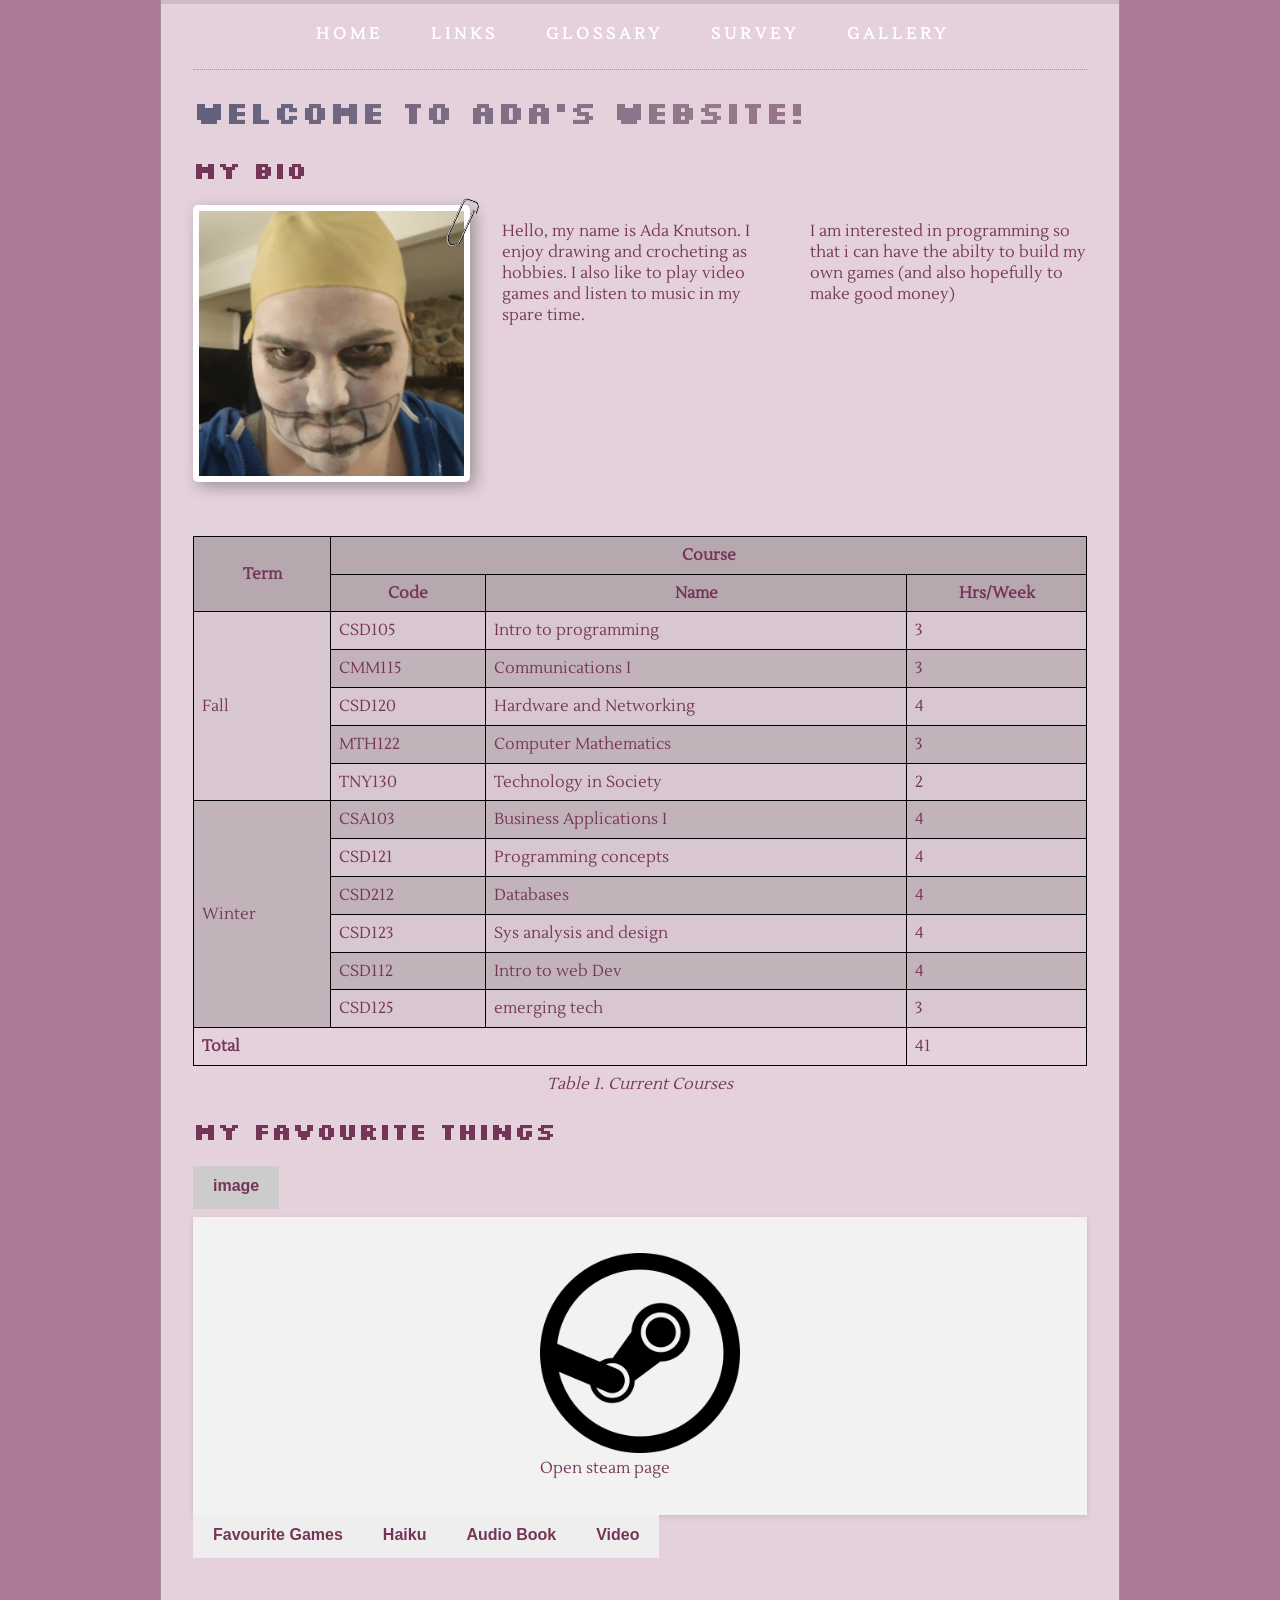
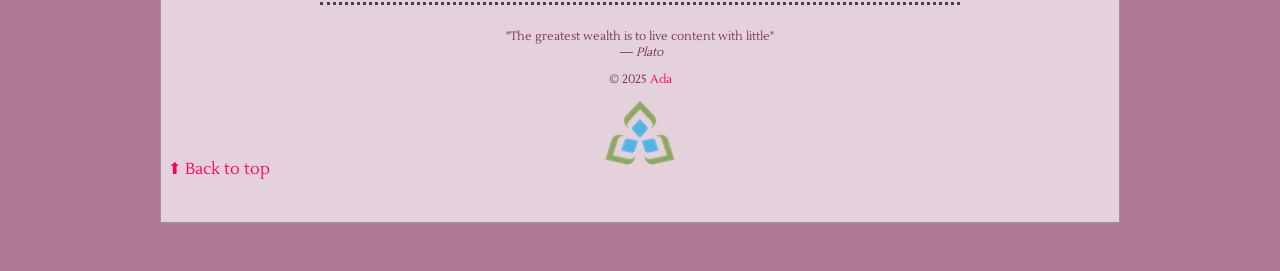
<file: site/index.html>
<!DOCTYPE html>
<html>

<head>
    <link rel="icon" type="image/x-icon" href="images/favicon.ico">



    <meta charset="utf-8">
    <meta name="author" content="Ada">
    <title>Lab 1 - Getting Started</title>

    <meta name="author" content="Ada">
    <meta name="description" content="Webpage for lab 2 CSD122!!">
    <html lang="en">

    <link rel="stylesheet" href="styles/normalize.css">
    <link rel="stylesheet" href="styles/main.css">

    <link rel="preconnect" href="https://fonts.googleapis.com">
    <link rel="preconnect" href="https://fonts.gstatic.com" crossorigin>
    <link href="https://fonts.googleapis.com/css2?family=Lustria&display=swap" rel="stylesheet">

    <link rel="preconnect" href="https://fonts.googleapis.com">
    <link rel="preconnect" href="https://fonts.gstatic.com" crossorigin>
    <link href="https://fonts.googleapis.com/css2?family=Lustria&family=Silkscreen:wght@400;700&display=swap"
        rel="stylesheet">

    <meta name="viewport" content="width=device-width, initial-scale=1.0">


</head>

<body>
    <div class="width-wrap">
        <header id="top">
            <nav>
                <input type="checkbox" id="menu-toggle">
                <label for="menu-toggle" class="sandwich-icon"></label>
                <ul>
                    <li><a href="index.html">Home</a></li>
                    <li><a href="links.html">Links</a></li>
                    <li><a href="glossary.html">Glossary</a></li>
                    <li><a href="survey.html">Survey</a></li>
                    <li><a href="gallery.html">Gallery</a></li>
                </ul>
            </nav>
        </header>
        <main>
            <h1> Welcome to Ada's Website!</h1>
            <h2>My Bio</h2>
            <div class="bio">

                <a href="images/Untitled57_20250206110727.png" target="_blank" class="selfie-container">
                    <picture>
                        <source srcset="images/Untitled58_20250206115619.png" media="(max-width: 500px)">
                        <img src="images/Untitled59_20250206115708.png" alt="A picture of me">
                    </picture>
                    <img src="images/paperclip.png" alt="Paperclip" class="paperclip">
                </a>
                <p>
                    Hello, my name is Ada Knutson. I enjoy drawing and crocheting as hobbies. I also like to play video
                    games and listen to music in my spare time.
                </p>
                <p>I am interested in programming so that i can have the abilty to build my own games (and also
                    hopefully to
                    make good money) </p>
                <table>
                    <caption>Table 1. Current Courses</caption>
                    <thead>
                        <tr>
                            <th rowspan="2">Term</th>
                            <th colspan="3">Course</th>
                        </tr>
                        <tr>
                            <th>Code</th>
                            <th>Name</th>
                            <th>Hrs/Week</th>
                        </tr>
                    </thead>
                    <tbody>
                        <tr>
                            <td rowspan="5">Fall</td>
                            <td>CSD105</td>
                            <td>Intro to programming</td>
                            <td>3</td>
                        </tr>
                        <tr>
                            <td>CMM115</td>
                            <td>Communications I</td>
                            <td>3</td>
                        </tr>
                        <tr>
                            <td>CSD120</td>
                            <td>Hardware and Networking</td>
                            <td>4</td>
                        </tr>

                        <tr>
                            <td>MTH122</td>
                            <td>Computer Mathematics</td>
                            <td>3</td>
                        </tr>
                        <tr>
                            <td>TNY130</td>
                            <td>Technology in Society</td>
                            <td>2</td>
                        </tr>
                        <tr>
                            <td rowspan="6">Winter</td>
                            <td>CSA103</td>
                            <td>Business Applications I</td>
                            <td>4</td>
                        </tr>
                        <tr>
                            <td>CSD121</td>
                            <td>Programming concepts</td>
                            <td>4</td>
                        </tr>
                        <tr>
                            <td>CSD212</td>
                            <td>Databases</td>
                            <td>4</td>
                        </tr>
                        <tr>
                            <td>CSD123</td>
                            <td>Sys analysis and design</td>
                            <td>4</td>
                        </tr>
                        <tr>
                            <td>CSD112</td>
                            <td>Intro to web Dev</td>
                            <td>4</td>
                        </tr>
                        <tr>
                            <td>CSD125</td>
                            <td>emerging tech</td>
                            <td>3</td>
                        </tr>
                    </tbody>
                    <tfoot>
                        <tr>
                            <td colspan="3"><strong>Total</strong></td>
                            <td>41</td>
                        </tr>
                    </tfoot>
                </table>
            </div>



            <h2>My Favourite things</h2>
            <div class="favourites">

                <input type="radio" name="tabset" id="tab1" checked>
                <label for="tab1">image</label>
                <div id="tab1">
                    <figure>
                        <a href=https://store.steampowered.com/ target="_blank">
                            <img src="images/Steam-Logo-PNG.png" alt="Steam logo" width="200" height="200">
                        </a>
                        <figcaption> Open steam page </figcaption>
                    </figure>
                </div>

                <input type="radio" name="tabset" id="tab2">
                <label for="tab2">Favourite Games</label>
                <div>
                    <h3>Favourite games:</h3>
                    <ol>
                        <li> Red Dead Redemtion 2</li>
                        <li> The Last of us (Part 1)</li>
                        <li> Valorant</li>
                    </ol>
                </div>
                <input type="radio" name="tabset" id="tab3">
                <label for="tab3">Haiku</label>

                <div>
                    <p>
                        I write, erase, rewrite <br>
                        Erase again, and then<br>
                        A poppy blooms.<br>
                        <cite> By <span class="author">Katsushika Hokusai</span></cite>
                    </p>
                </div>
                <input type="radio" name="tabset" id="tab4">
                <label for="tab4">Audio Book</label>
                <div>

                    <h3> Public Domain Audiobook</h3>
                    <audio controls>
                        <source
                            src="https://www.archive.org/download/gentlemenpreferblondes_2201_librivox/gentlemenpreferblondes_01_loos_128kb.mp3"
                            type="audio/mpeg">
                        Your browser does not support the audio element.
                        <a href="https://www.archive.org/download/gentlemenpreferblondes_2201_librivox/gentlemenpreferblondes_2201_librivox_64kb_mp3.zip"
                            download> Click here to download the audio book (zip) </a>
                    </audio>
                </div>

                <input type="radio" name="tabset" id="tab5">
                <label for="tab5">Video</label>
                <div>
                    <h3>YouTube Video</h3>
                    <div>
                        <iframe width="560" height="315"
                            src="https://www.youtube.com/embed/3TspnI57LxU?si=n8nRsFxuAabAILiA"
                            title="YouTube video player" frameborder="0"
                            allow="accelerometer; autoplay; clipboard-write; encrypted-media; gyroscope; picture-in-picture; web-share"
                            referrerpolicy="strict-origin-when-cross-origin" allowfullscreen>
                        </iframe>
                    </div>

                </div>


        </main>
        <footer>
            <hr>
            <blockquote>
                "The greatest wealth is to live content with little"
                <br>
                <cite>— <span class="author">Plato</span></cite>
            </blockquote>

            <!-- Found me! -->

            <p> &copy; 2025 <a href="mailto:23027138@saultcollege.ca?subject=Message from CSD112 website">Ada</a></p>

            <picture>
                <source srcset="images/sc-logo/sc-logo.png" type="" image/svg+xml">
                <img scr="images/sc-logo/sc-logo.png"
                    srcset="images/sc-logo/sc-logo.png@1.5x.png 1.5x, images/sc-logo/sc-logo.png@2x.png 2x"
                    alt="Sault College Logo" width="70">

            </picture>
        </footer>
        <a href="#top" class="back-to-top">⬆ Back to top</a>
    </div>
</body>

</html>
</file>
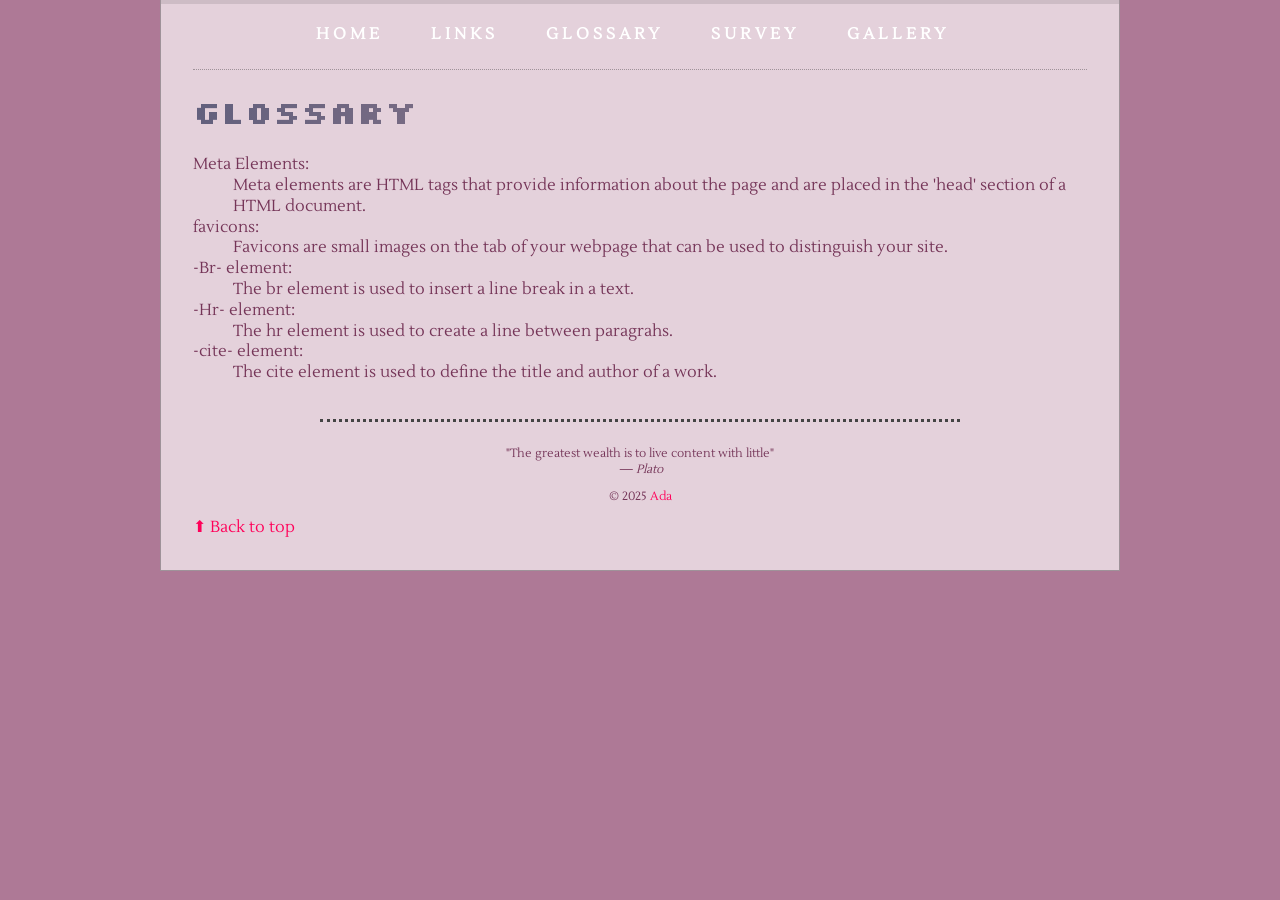
<file: site/glossary.html>
<!DOCTYPE html>
<html>

<head>
    <link rel="icon" type="image/x-icon" href="images/favicon.ico">


    <meta charset="utf-8">
    <meta name="author" content="Ada">
    <title>Lab 1 - Getting Started</title>

    <meta name="author" content="Ada">
    <meta name="description" content="Webpage for lab 2 CSD122!!">
    <html lang="en">

    <link rel="stylesheet" href="styles/normalize.css">
    <link rel="stylesheet" href="styles/main.css">

    <link rel="preconnect" href="https://fonts.googleapis.com">
    <link rel="preconnect" href="https://fonts.gstatic.com" crossorigin>
    <link href="https://fonts.googleapis.com/css2?family=Lustria&display=swap" rel="stylesheet">

    <link rel="preconnect" href="https://fonts.googleapis.com">
    <link rel="preconnect" href="https://fonts.gstatic.com" crossorigin>
    <link href="https://fonts.googleapis.com/css2?family=Lustria&family=Silkscreen:wght@400;700&display=swap"
        rel="stylesheet">
    <meta name="viewport" content="width=device-width, initial-scale=1.0">


</head>

<body>
    <div class="width-wrap">
        <header id="top">
            <nav>
                <input type="checkbox" id="menu-toggle">
                <label for="menu-toggle" class="sandwich-icon"></label>
                <ul>
                    <li><a href="index.html">Home</a></li>
                    <li><a href="links.html">Links</a></li>
                    <li><a href="glossary.html">Glossary</a></li>
                    <li><a href="survey.html">Survey</a></li>
                    <li><a href="gallery.html">Gallery</a></li>
                </ul>
            </nav>
        </header>
        <main>
            <h1>Glossary</h1>
            <dl>
                <dt>Meta Elements</dt>
                <dd>Meta elements are HTML tags that provide information about the page and are placed in the 'head'
                    section of a HTML document.</dd>
                <dt>favicons</dt>
                <dd>Favicons are small images on the tab of your webpage that can be used to distinguish your site.</dd>
                <dt> -Br- element</dt>
                <dd>The br element is used to insert a line break in a text.</dd>
                <dt> -Hr- element</dt>
                <dd>The hr element is used to create a line between paragrahs.</dd>
                <dt> -cite- element</dt>
                <dd>The cite element is used to define the title and author of a work.</dd>

            </dl>
        </main>
        <footer>
            <hr>
            <blockquote>
                "The greatest wealth is to live content with little"
                <br>
                <cite>— <span class="author">Plato</span></cite>
            </blockquote>

            <!-- Found me! -->

            <p> &copy; 2025 <a href="mailto:23027138@saultcollege.ca?subject=Message from CSD122 website">Ada</a></p>
        </footer>
        <a href="#top" title="Back to top">⬆ Back to top</a>
    </div>
</body>

</html>
</file>
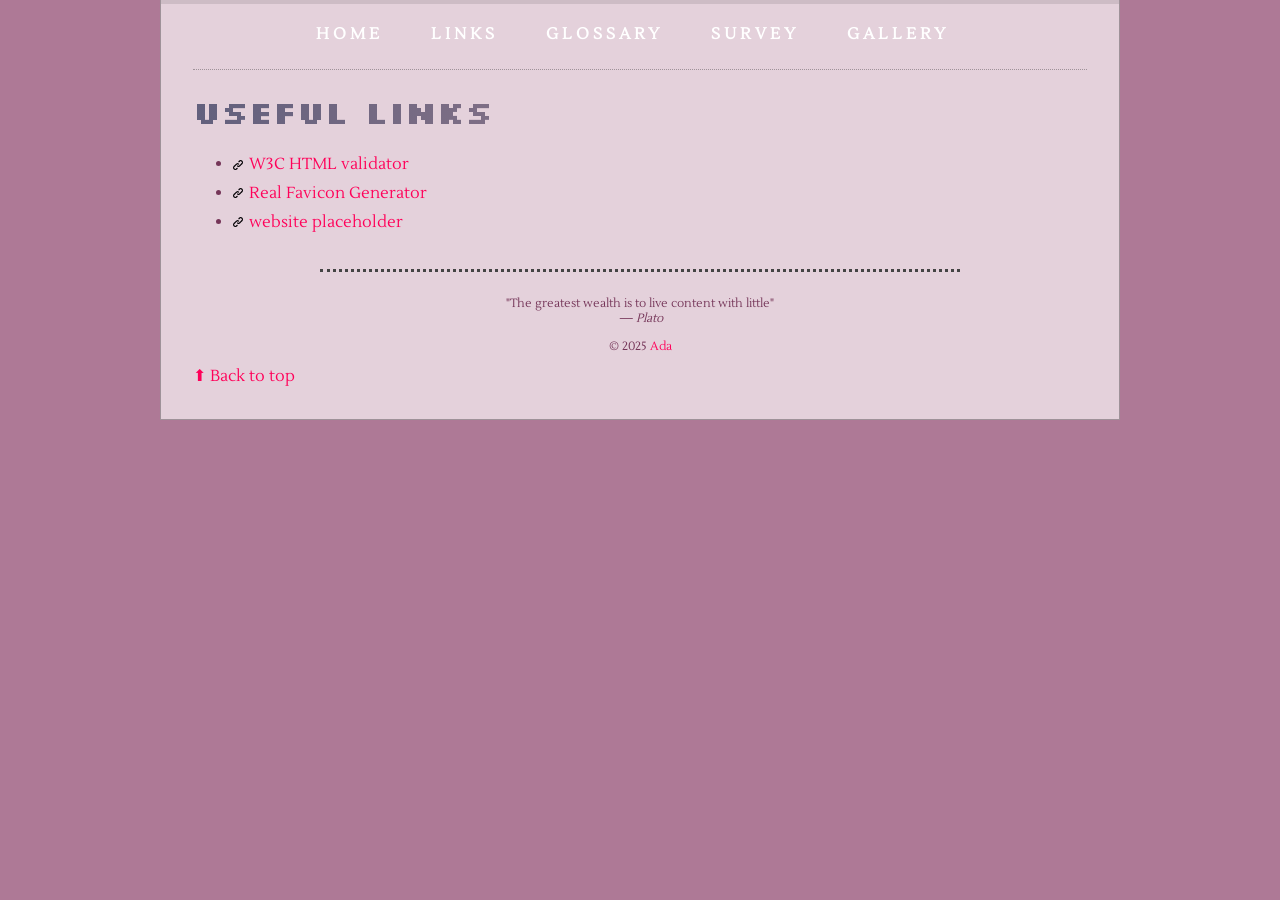
<file: site/links.html>
<!DOCTYPE html>
<html>

<head>
    <link rel="icon" type="image/x-icon" href="images/favicon.ico">



    <meta charset="utf-8">
    <meta name="author" content="Ada">
    <title>Lab 1 - Getting Started</title>

    <meta name="author" content="Ada">
    <meta name="description" content="Webpage for lab 2 CSD122!!">
    <html lang="en">

    <link rel="stylesheet" href="styles/normalize.css">
    <link rel="stylesheet" href="styles/main.css">

    <link rel="preconnect" href="https://fonts.googleapis.com">
    <link rel="preconnect" href="https://fonts.gstatic.com" crossorigin>
    <link href="https://fonts.googleapis.com/css2?family=Lustria&display=swap" rel="stylesheet">

    <link rel="preconnect" href="https://fonts.googleapis.com">
    <link rel="preconnect" href="https://fonts.gstatic.com" crossorigin>
    <link href="https://fonts.googleapis.com/css2?family=Lustria&family=Silkscreen:wght@400;700&display=swap"
        rel="stylesheet">

    <style>
        ui.useful-links {
            list-style: none;
            margin: 0;
            padding-left: 1em;
        }

        ul.useful-links li {
            padding-left: 1em;
            background-image: url("images/link.png");
            background-size: 10px 10px;
            background-repeat: no-repeat;
            background-position: left center;
            margin-bottom: 0.5em;

        }
    </style>

    <meta name="viewport" content="width=device-width, initial-scale=1.0">

</head>

<body>
    <div class="width-wrap">
        <header id="top">
            <nav>
                <input type="checkbox" id="menu-toggle">
                <label for="menu-toggle" class="sandwich-icon"></label>
                <ul>
                    <li><a href="index.html">Home</a></li>
                    <li><a href="links.html">Links</a></li>
                    <li><a href="glossary.html">Glossary</a></li>
                    <li><a href="survey.html">Survey</a></li>
                    <li><a href="gallery.html">Gallery</a></li>
                </ul>
            </nav>
        </header>
        <main>

            <h1>Useful links</h1>
            <ul class="useful-links">
                <li>
                    <a href="https://validator.w3.org/" title="Check your HTML for errors" target="_blank">
                        W3C HTML validator
                    </a>
                </li>
                <li>
                    <a href="https://realfavicongenerator.net/" title="Generate favicons for your website"
                        target="_blank">
                        Real Favicon Generator
                    </a>
                </li>
                <li>
                    <a href="https://placeholder.com/" title="placeholder tool" target="_blank">
                        website placeholder
                    </a>
                </li>
            </ul>
        </main>
        <footer>
            <hr>
            <blockquote>
                "The greatest wealth is to live content with little"
                <br>
                <cite>— <span class="author">Plato</span></cite>
            </blockquote>

            <!-- Found me! -->

            <p> &copy; 2025 <a href="mailto:23027138@saultcollege.ca?subject=Message from CSD122 website">Ada</a></p>
        </footer>
        <a href="#top" title="Back to top">⬆ Back to top</a>
    </div>
</body>

</html>
</file>
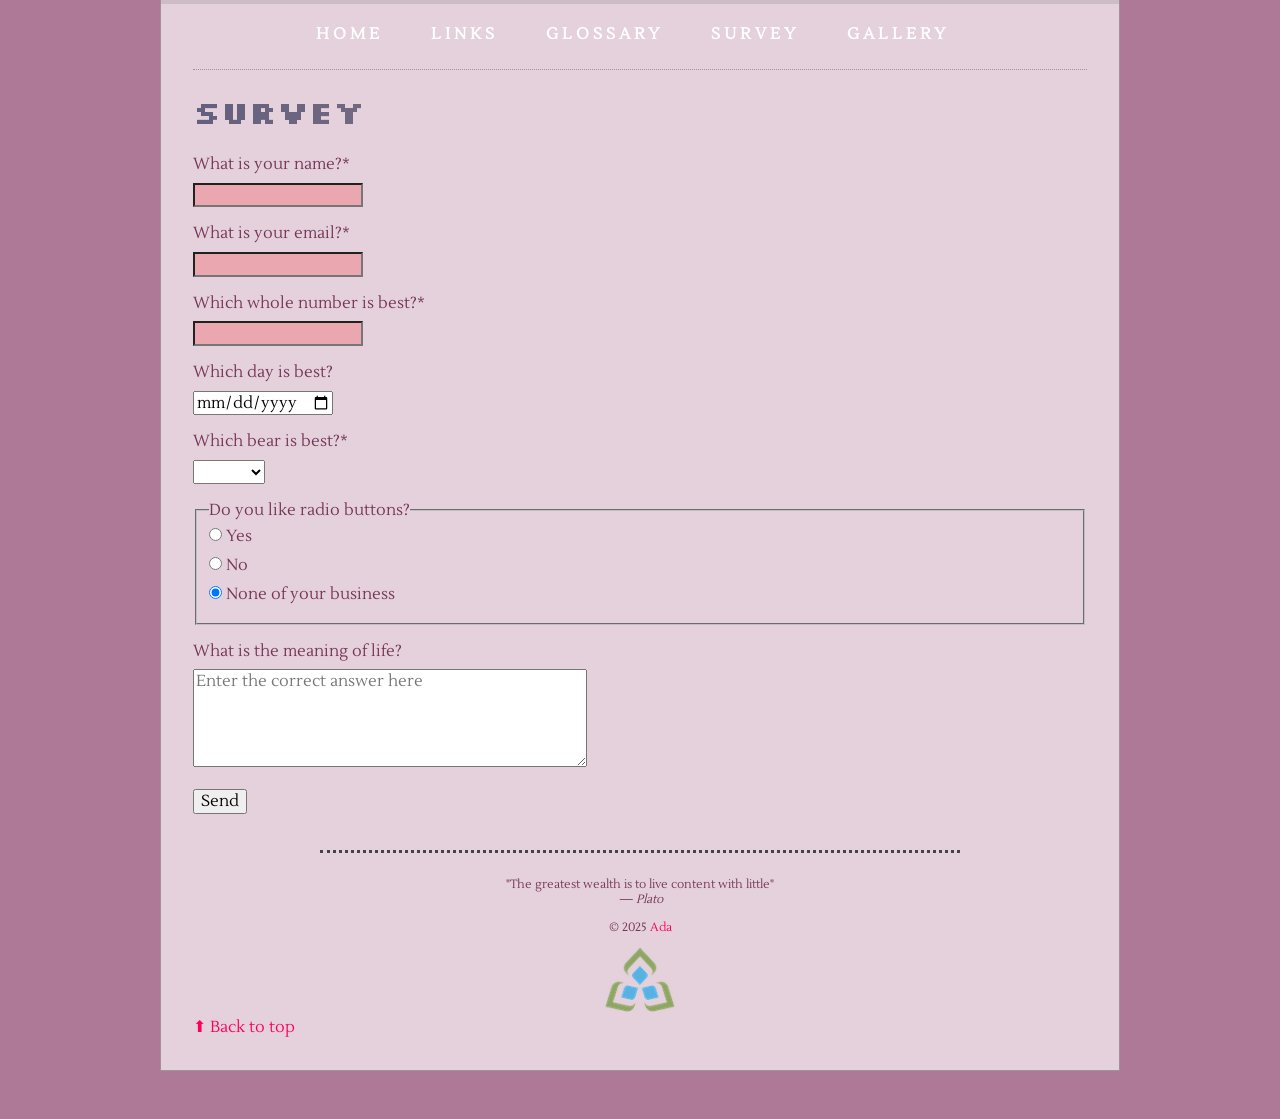
<file: site/survey.html>
<!DOCTYPE html>
<html>

<head>
    <link rel="icon" type="image/x-icon" href="images/favicon.ico">



    <meta charset="utf-8">
    <meta name="author" content="Ada">
    <title>Lab 1 - Getting Started</title>

    <meta name="author" content="Ada">
    <meta name="description" content="Webpage for lab 2 CSD122!!">
    <html lang="en">

    <link rel="stylesheet" href="styles/normalize.css">
    <link rel="stylesheet" href="styles/main.css">

    <link rel="preconnect" href="https://fonts.googleapis.com">
    <link rel="preconnect" href="https://fonts.gstatic.com" crossorigin>
    <link href="https://fonts.googleapis.com/css2?family=Lustria&display=swap" rel="stylesheet">

    <link rel="preconnect" href="https://fonts.googleapis.com">
    <link rel="preconnect" href="https://fonts.gstatic.com" crossorigin>
    <link href="https://fonts.googleapis.com/css2?family=Lustria&family=Silkscreen:wght@400;700&display=swap"
        rel="stylesheet">

    <meta name="viewport" content="width=device-width, initial-scale=1.0">

</head>

<body>
    <div class="width-wrap">
        <header id="top">
            <nav>
                <input type="checkbox" id="menu-toggle">
                <label for="menu-toggle" class="sandwich-icon"></label>
                <ul>
                    <li><a href="index.html">Home</a></li>
                    <li><a href="links.html">Links</a></li>
                    <li><a href="glossary.html">Glossary</a></li>
                    <li><a href="survey.html">Survey</a></li>
                    <li><a href="gallery.html">Gallery</a></li>
                </ul>
            </nav>
        </header>
        <main>
            <div>
                <h1>Survey</h1>
                <form action="https://formspree.io/f/xyzeywvy" method="post">

                    <p>
                        <label for="name_field">What is your name?<span>*</span></label>
                        <input type="text" id="name_field" name="name_field" required>
                    </p>

                    <p>
                        <label for="email_field">What is your email?<span>*</span></label>
                        <input type="email" id="email_field" name="email_field" required>
                    </p>

                    <p>
                        <label for="best_whole_number">Which whole number is best?<span>*</span></label>
                        <input type="number" id="best_whole_number" name="best_whole_number" min="1" required>
                    </p>

                    <p>
                        <label for="best_day">Which day is best?</label>
                        <input type="date" id="best_day" name="best_day">
                    </p>

                    <p>
                        <label for="best_bear">Which bear is best?<span>*</span></label>
                        <select id="best_bear" name="best_bear" required>
                            <option value="">&nbsp;</option>
                            <option value="Black">Black</option>
                            <option value="Brown">Brown</option>
                            <option value="Care">Care</option>
                            <option value="Panda">Panda</option>
                            <option value="Polar">Polar</option>
                            <option value="Teddy">Teddy</option>
                        </select>
                    </p>

                    <fieldset>
                        <legend>Do you like radio buttons?</legend>
                        <ul>
                            <li>
                                <label>
                                    <input type="radio" name="enjoys_radio_buttons" value="yes"> Yes
                                </label>
                            </li>
                            <li>
                                <label>
                                    <input type="radio" name="enjoys_radio_buttons" value="no"> No
                                </label>
                            </li>
                            <li>
                                <label>
                                    <input type="radio" name="enjoys_radio_buttons" value="?" checked> None of your
                                    business
                                </label>
                            </li>
                        </ul>
                    </fieldset>

                    <p>
                        <label for="life_meaning">What is the meaning of life?</label>
                        <textarea id="life_meaning" name="life_meaning" rows="5" cols="50"
                            placeholder="Enter the correct answer here"></textarea>
                    </p>

                    <p>
                        <button type="submit">Send</button>
                    </p>
                </form>

            </div>

        </main>
        <footer>
            <hr>
            <blockquote>
                "The greatest wealth is to live content with little"
                <br>
                <cite>— <span class="author">Plato</span></cite>
            </blockquote>

            <!-- Found me! -->

            <p> &copy; 2025 <a href="mailto:23027138@saultcollege.ca?subject=Message from CSD112 website">Ada</a></p>

            <picture>
                <source srcset="images/sc-logo/sc-logo.png" type="" image/svg+xml">
                <img scr="images/sc-logo/sc-logo.png"
                    srcset="images/sc-logo/sc-logo.png@1.5x.png 1.5x, images/sc-logo/sc-logo.png@2x.png 2x"
                    alt="Sault College Logo" width="70">

            </picture>
        </footer>
        <a href="#top" title="Back to top">⬆ Back to top</a>
    </div>
</body>

</html>
</file>
<file: site/styles/main.css>
* {
  box-sizing: border-box;
}

.width-wrap {
  max-width: 960px;
  margin: 0 auto;
  overflow: hidden;
  padding: 0 2em 2em;
  border: 1px solid rgba(0, 0, 0, 0.3);
  border-top: none;
  margin-bottom: 3em;
}

footer {
  font-size: 75%;
  text-align: center;
}

footer hr {
  width: 50vw;
  min-width: 300px;
  max-width: 890px;
  margin: 3em auto 2em;
  border: none;
  border-bottom: 3px dotted #444;
}

footer a.back-to-top {
  text-shadow: 2px 2px 5px rgba(0, 0, 0, 0.5);
}

footer a.back-to-top:hover {
  text-decoration: none;
}

dt::after {
  content: ":";
  /* Adds a colon after each term */
}

body {
  background-color: #AE7996;
  /* Light gray background */
  color: #753558;
  /* Dark gray text */
}

.width-wrap {
  background-color: #E4D1DB;

}

h1,
h2,
h3 {
  color: #753558;
  /* Dark blue for headings */
}

h1 {
  background: rgb(98, 96, 125);
  background: linear-gradient(90deg,
      rgba(98, 96, 125, 1) 0%,
      rgba(147, 121, 140, 1) 58%,
      rgb(160, 96, 128) 100%);
  -webkit-background-clip: text;
  background-clip: text;
  color: transparent;

}

a {

  text-decoration: none;
  color: #ff0059;
  /* Light blue for links */
}

a:hover {
  text-decoration: underline;
  color: #d396fb;

}

header a {
  color: #CCA7BC;
  /* White links in header */
}

::selection {
  background-color: #f29ce1;
  color: rgb(47, 40, 56);
}

header {
  border-top: 4px solid rgba(0, 0, 0, 0.1);
  margin-left: -2em;
  margin-right: -2em;
}

header nav {
  border-bottom: 1px dotted rgba(0, 0, 0, 0.3);
  margin-left: 2em;
  margin-right: 2em;
  padding-bottom: 0.5em;
}

header nav ul {
  margin: 0;
  padding: 0;
  list-style: none;
  display: flex;
  justify-content: center;
}

header nav ul li {

  margin-right: 1em;
}

header nav ul li a {
  display: inline-block;
  padding: 1em;
  text-decoration: none;
  color: #ffffff;
  border-top: 4px solid transparent;
}

header nav ul li a:hover {
  background-color: rgba(255, 255, 255, 0.2);
  border-top-color: 4px #b46fa8;
}

table th,
table td {
  padding: 0.3em 1em;
}

thead th,
tfoot th,
tbody th {
  background-color: rgba(0, 0, 0, 0.2);
}

tbody td {
  background-color: rgba(0, 0, 0, 0.05);
}

tbody tr:nth-child(even) td {
  background-color: rgba(0, 0, 0, 0.15);
}

table {
  width: 100%;
  max-width: 100%;
  border-collapse: collapse;
  overflow-x: auto;
}

label {
  display: block;
  margin-bottom: 0.5em;
}

input[type="checkbox"]+label,
input[type="radio"]+label {
  display: inline;
  vertical-align: middle;
}

input[type="submit"] {
  border: none;
  padding: 1em 3em;
  background-color: #804570;
  color: white;
  font-size: 1em;
  cursor: pointer;
}

input[type="submit"]:hover {
  background-color: #47113e;
}

input:invalid {
  background-color: rgba(255, 0, 0, 0.2);

}

body {
  font-family: 'Lustria', serif;
  line-height: 1.3;
  /* Improves readability */
}

/* Apply Silkscreen to all headings */
h1,
h2,
h3,
h4,
h5,
h6 {
  font-family: 'Silkscreen', sans-serif;
}

.video-container iframe {
  border-radius: 2em 0 2em 0;
  overflow: hidden;
}


ol {
  list-style-type: upper-roman;
}

fieldset ul {
  padding: 0;
  margin: 0;
}

fieldset ul li {
  list-style-type: none;
}

nav a {
  font-weight: bold;
  text-decoration: none;
  text-transform: uppercase;
  letter-spacing: 4px;
}

nav a:hover {
  text-decoration: none;
}

.bio {
  display: grid;
  grid-template-columns: repeat(3, 1fr);
  gap: 2em;
  align-items: start;
  column-width: 13em;
}

.bio a,
.bio p {
  width: 100%;
}

.bio table {
  grid-column: 1 / -1;
  width: 100%;
  margin-top: 1em;
  border-collapse: collapse;
}

.bio table th,
.bio table td {
  border: 1px solid black;
  padding: 0.5em;
}

.bio table caption {
  caption-side: bottom;
  font-style: italic;
  margin-top: 0.5em;
}

.bio a img {
  padding: 2%;
  background-color: white;
  box-shadow: 5px 5px 15px rgba(0, 0, 0, 0.3);
  border-radius: 5px;
}

img {
  max-width: 100%;
  height: auto;
}

.favourites {
  display: flex;
  flex-wrap: wrap;
}

.favourites input[type="radio"] {
  display: none;
}

.favourites label {
  cursor: pointer;
  padding: 10px 20px;
  font-weight: bold;
  font-family: sans-serif;
  background-color: #eee;
  border-bottom: 2px solid transparent;
  transition: all 0.2s ease;
}

.favourites label:hover {
  background-color: #ddd;
}

.favourites input:checked+label {
  background-color: #ccc;
  font-weight: bold;
}

.favourites>label+div {
  background-color: #f2f2f2;
  padding: 20px;
  box-shadow: 0 2px 6px rgba(0, 0, 0, 0.1);
  display: none;
  width: 100%;
}

.favourites input:checked+label+div {
  display: flex;
  justify-content: center;
  align-items: center;
  width: 100%;
}


.gallery {
  display: grid;
  grid-template-columns: repeat(auto-fit, minmax(180px, 1fr));
  gap: 1rem;
}

.gallery img {
  width: 100%;
  height: 100%;
  display: block;
  object-fit: cover;
}

.gallery a:hover {
  transform: scale(1.1);
}

.gallery a {
  transform: transform 200ms;
}

.row-span-2 {
  grid-row: span 2;
}

.col-span-2 {
  grid-column: span 2;
}

.gallery a:hover {
  transform: scale(1.1);
}

.selfie-container {
  position: relative;
  display: inline-block;
}

.selfie-container .paperclip {
  position: absolute;
  top: -10px;
  right: -20px;
  width: 20%;
  height: auto;
  background: none;
  box-shadow: none;
  transform: rotate(-20deg);
  display: inline-block;
}

.back-to-top {
  position: sticky;
  bottom: 10px;
  margin-left: -25px;
  display: inline-block;
  transition: transform 200ms;
}

.back-to-top:hover {
  transform: rotate(360deg);
}

@media (max-width: 449px) {
  .col-span-2 {
    grid-column: span 1;
  }
}


@media (max-width: 600px) {

  .bio table thead,
  .bio table tfoot,
  .bio table th {
    display: none;
  }

  .bio table td {
    display: block;
    padding-top: 0;
    padding-left: 1rem;
    padding-bottom: 0;
    padding-right: 1rem;
  }

  .bio table caption {
    caption-side: top;
    display: block;
    font-weight: bold;
    padding: 0.5rem 1rem;
  }

  .bio table td:first-of-type {
    padding-top: 0.3em;
    font-weight: bold;
  }

  .bio table td:last-of-type {
    padding-bottom: 0.3em;
    font-style: italic;
    font-size: 0.8em;
  }

  .bio table td:last-of-type::after {
    content: " hrs/wk";
  }
}

@media (max-width: 800px) {
  .favourites {
    flex-direction: column;
  }

  .favourites>label {
    order: 0;
  }

  .favourites>div {
    margin-bottom: 1em;
    padding: 0.5em;
  }

  .favourites>label {
    margin-bottom: 0.5em;
    font-weight: bold;
  }
}

@media (max-width: 700px) {

  header#top nav ul {
    display: flex;
    flex-direction: column;
    align-items: center;
  }


  header#top nav ul li a {
    padding-top: 0.5em;
    border-top: none;
  }

  header#top nav ul li a:hover {
    border-top: none;
    text-decoration: underline;
  }
}

#menu-toggle,
.sandwich-icon {
  display: none;
}

@media (max-width: 700px) {
  .sandwich-icon {
    display: block;
    width: 40px;
    height: 25px;
    border-top: 5px solid #444;
    margin: 1em auto;
    cursor: pointer;
    position: relative;
    transition: border-color 200ms ease;
  }


  .sandwich-icon::before,
  .sandwich-icon::after {
    content: "";
    display: block;
    width: 40px;
    border-top: 5px solid #444;
    position: absolute;
    left: 0;
    transition: transform 200ms ease, top 200ms ease, opacity 200ms ease;
  }

  .sandwich-icon::before {
    top: 5px;
  }

  .sandwich-icon::after {
    top: 15px;
  }


  header#top nav ul {
    display: flex;
    flex-direction: column;
    align-items: center;
    height: 0;
    overflow: hidden;
    transition: height 200ms ease;
  }


  #menu-toggle:checked+.sandwich-icon+ul {
    height: 220px;
  }

  #menu-toggle:checked+.sandwich-icon {
    border-color: transparent;
  }

  #menu-toggle:checked+.sandwich-icon::before {
    top: 10px;
    transform: rotate(45deg);
  }

  #menu-toggle:checked+.sandwich-icon::after {
    top: 10px;
    transform: rotate(-45deg);
  }
}
</file>
